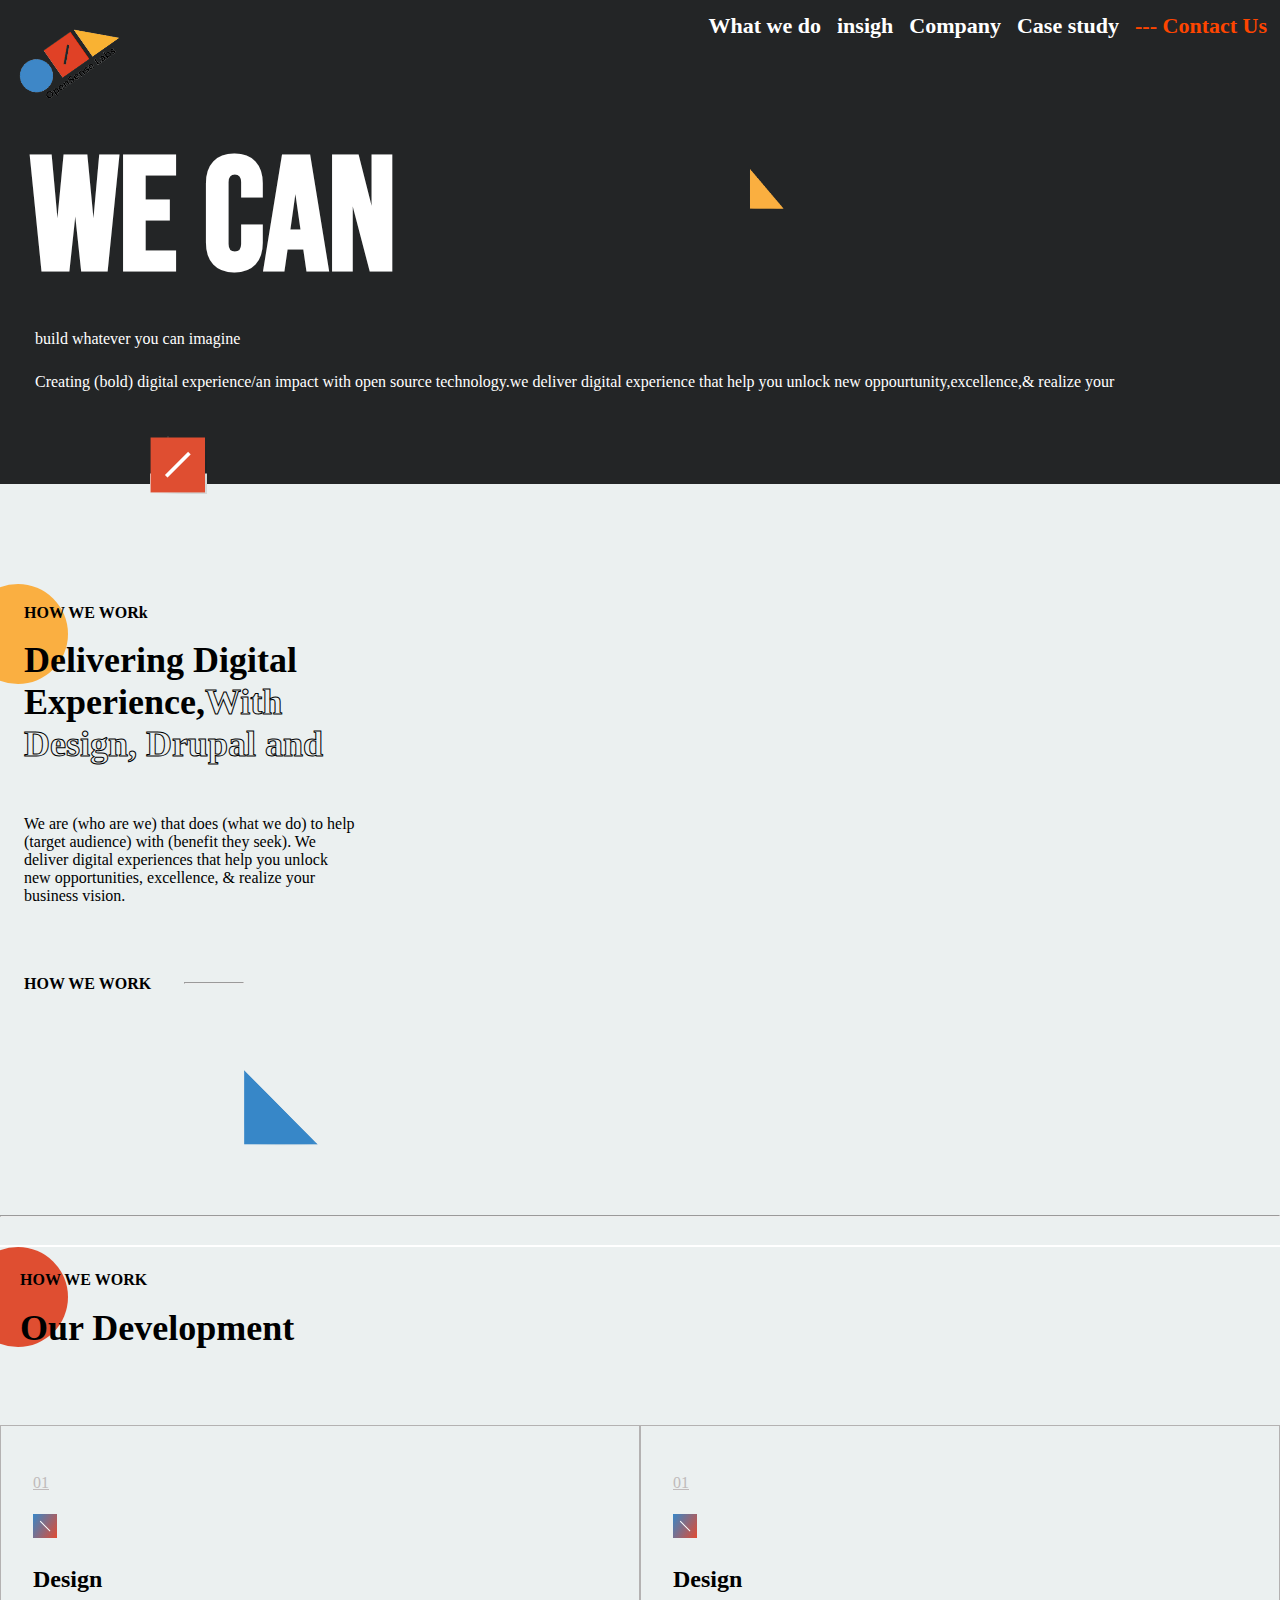
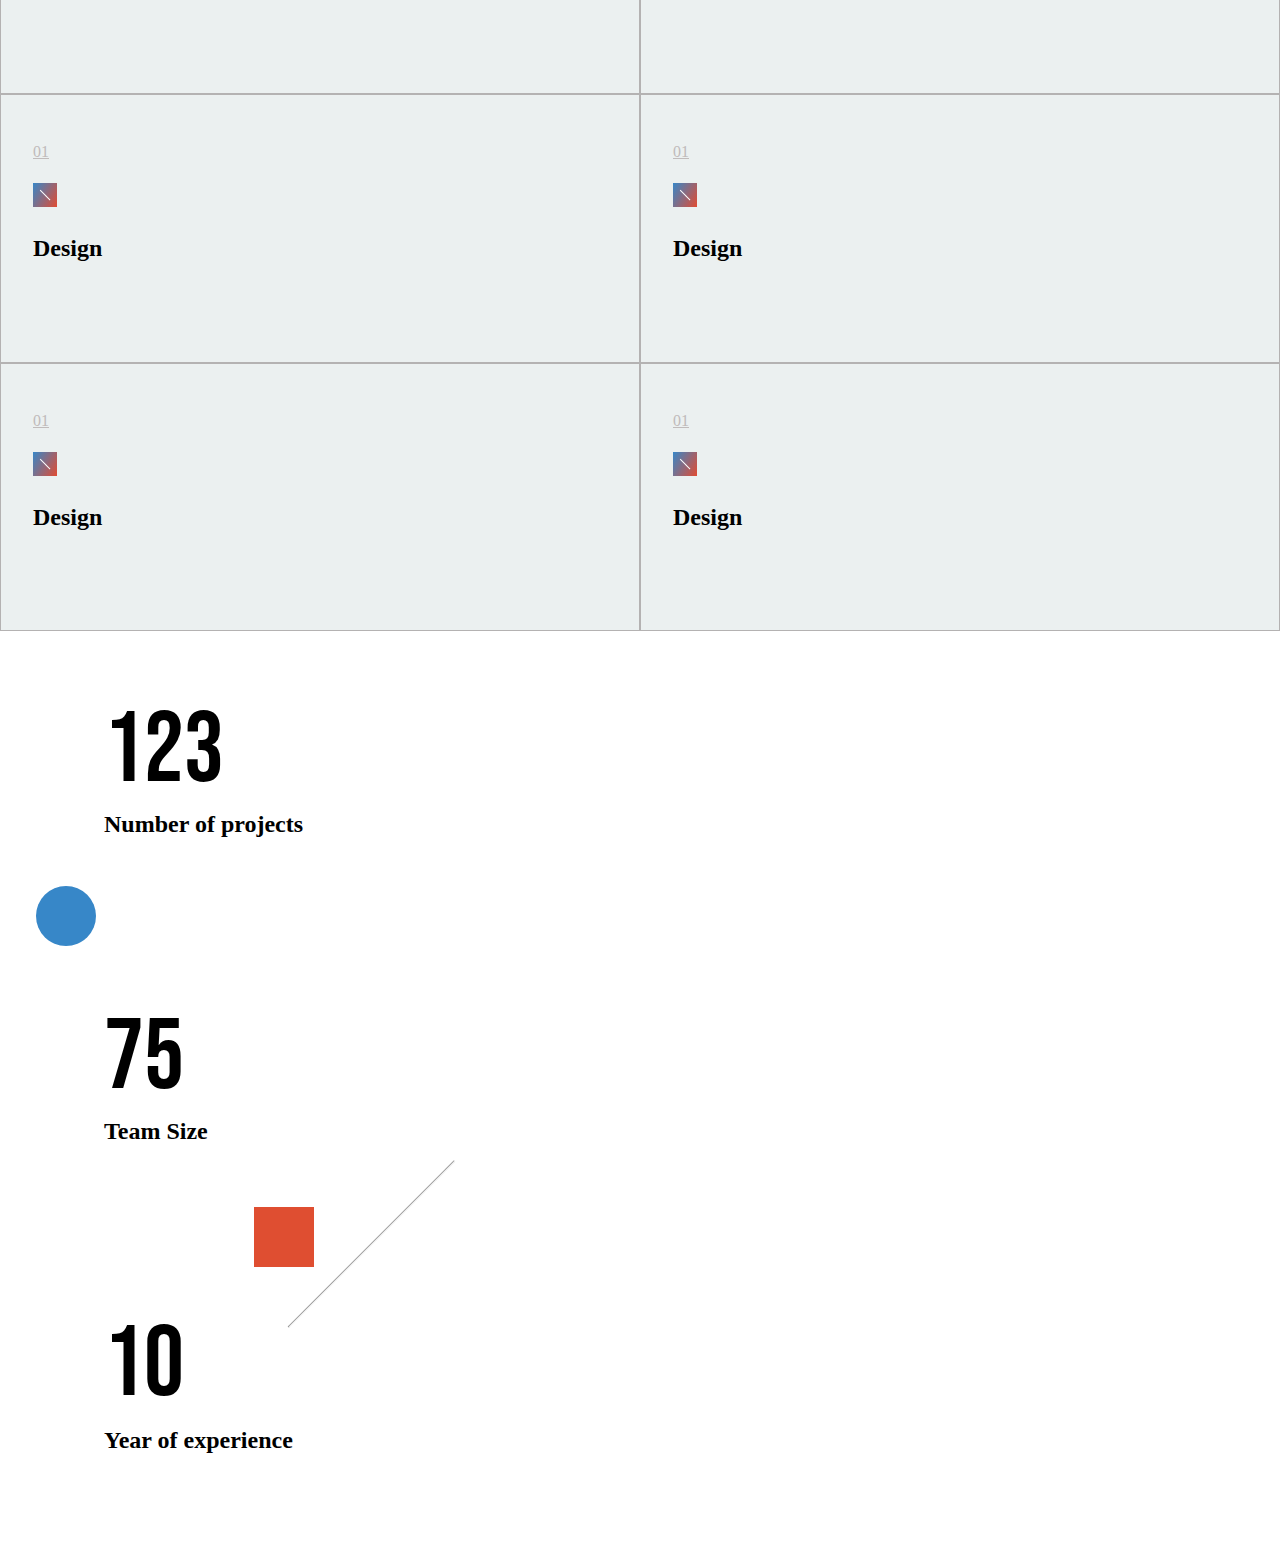
<file: final Assignment/index.html>
<!DOCTYPE html>
<html lang="en">

<head>
    <meta charset="UTF-8">
    <meta name="viewport" content="width=device-width, initial-scale=1.0">
    <title>Document</title>
    <link rel="stylesheet" href="style.css">
    <link rel="preconnect" href="https://fonts.googleapis.com">
    <link rel="preconnect" href="https://fonts.gstatic.com" crossorigin>
    <link href="https://fonts.googleapis.com/css2?family=Bebas+Neue&display=swap" rel="stylesheet">
    <link rel="preconnect" href="https://fonts.googleapis.com">
    <link rel="preconnect" href="https://fonts.gstatic.com" crossorigin>
    <link href="https://fonts.googleapis.com/css2?family=Bebas+Neue&family=Roboto&display=swap" rel="stylesheet">
</head>

<body>
    <section id="first">
        <div class="main">
            <div class="container">
                <div class="img-one">
                    <img src="resources/images-removebg-preview.png" alt="">
                </div>

                <div class="nav">
                    <ul>
                        <li class="li-first">What we do</li>
                        <li class="li-second">insigh</li>
                        <li class="li-third">Company</li>
                        <li class="li-fourth">Case study</li>
                        <li class="li-fifth">--- Contact Us</li>
                    </ul>
                </div>
            </div>
            <div class="header">
                <h1>WE CAN</h1><br>
                <!-- <h1 class="txt-two"></h1> -->
            </div>
            <div class="sub">
                <p class="para">build whatever you can imagine</p>
                <p class=".p">Creating (bold) digital experience/an impact with open source technology.we deliver digital
                    experience that help you unlock new oppourtunity,excellence,& realize your</p>
            </div>
            <div class="img-two">
                <img src="resources/Screenshot_from_2023-07-31_17-48-52-removebg-preview.png" alt="">
            </div>
            <div class="blue">
            </div>
            <div class="img-3">
                <img src="resources/img.png" alt="third image">
            </div>
        </div>
    </section>

   

<section id="section-2">
    <div class="first-section">
        <div>
            <div class="sub-circle"></div>
            <div class="content">
            <h4>HOW WE WORk</h4>
            <div class="head">Delivering Digital Experience,<span>With Design, Drupal and</span></div>
            <p>We are (who are we) that does (what we do) to help (target audience) with (benefit they seek). We deliver digital experiences that help you unlock new opportunities, excellence, & realize your business vision.</p>
            <h4>HOW WE WORK</h4>
            <hr class="row">
            </div>
            <img src="resources/angle.png" alt="">
            
        </div>
    </div>
</section>
<hr>
<section id="third">
    <div>
        <div class="circle"></div>
            <div class="third-content">
            <h4>HOW WE WORK</h4><br>
            <div class="third-head">Our Development</div>
            </div>
            <div class="third-box">
                <div class="row">
                    <div class="col">
                        <span>01</span>
                        <div class="linear-box-with-line"></div>
                        <h2>Design</h2>
                    </div>
                    <div class="col">
                        <span>01</span>
                        <div class="linear-box-with-line"></div>
                        <h2>Design</h2>
                    </div>
                </div>
                <div class="row">
                    <div class="col">
                        <span>01</span>
                        <div class="linear-box-with-line"></div>
                        <h2>Design</h2>
                    </div>
                    <div class="col">
                        <span>01</span>
                        <div class="linear-box-with-line"></div>
                        <h2>Design</h2>
                    </div>
                </div>
                <div class="row">
                    <div class="col">
                        <span>01</span>
                        <div class="linear-box-with-line"></div>
                        <h2>Design</h2>
                    </div>
                    <div class="col">
                        <span>01</span>
                        <div class="linear-box-with-line"></div>
                        <h2>Design</h2>
                    </div>
                </div>
            </div>
    </div>
</section>

<section id="fourth">
    <div>
        
        <div class="numbers">
            <div class="head">123</div>
            <h2>Number of projects</h2>
            <div class="circle-fourth"></div>
            <div class="head">75</div>
            <h2>Team Size</h2>
            <div class="square"></div>
            <div class="head">10</div>
            <hr>
            <h2>Year of experience</h2>
        </div>
    </div>
</section>
</body>

</html>
</file>
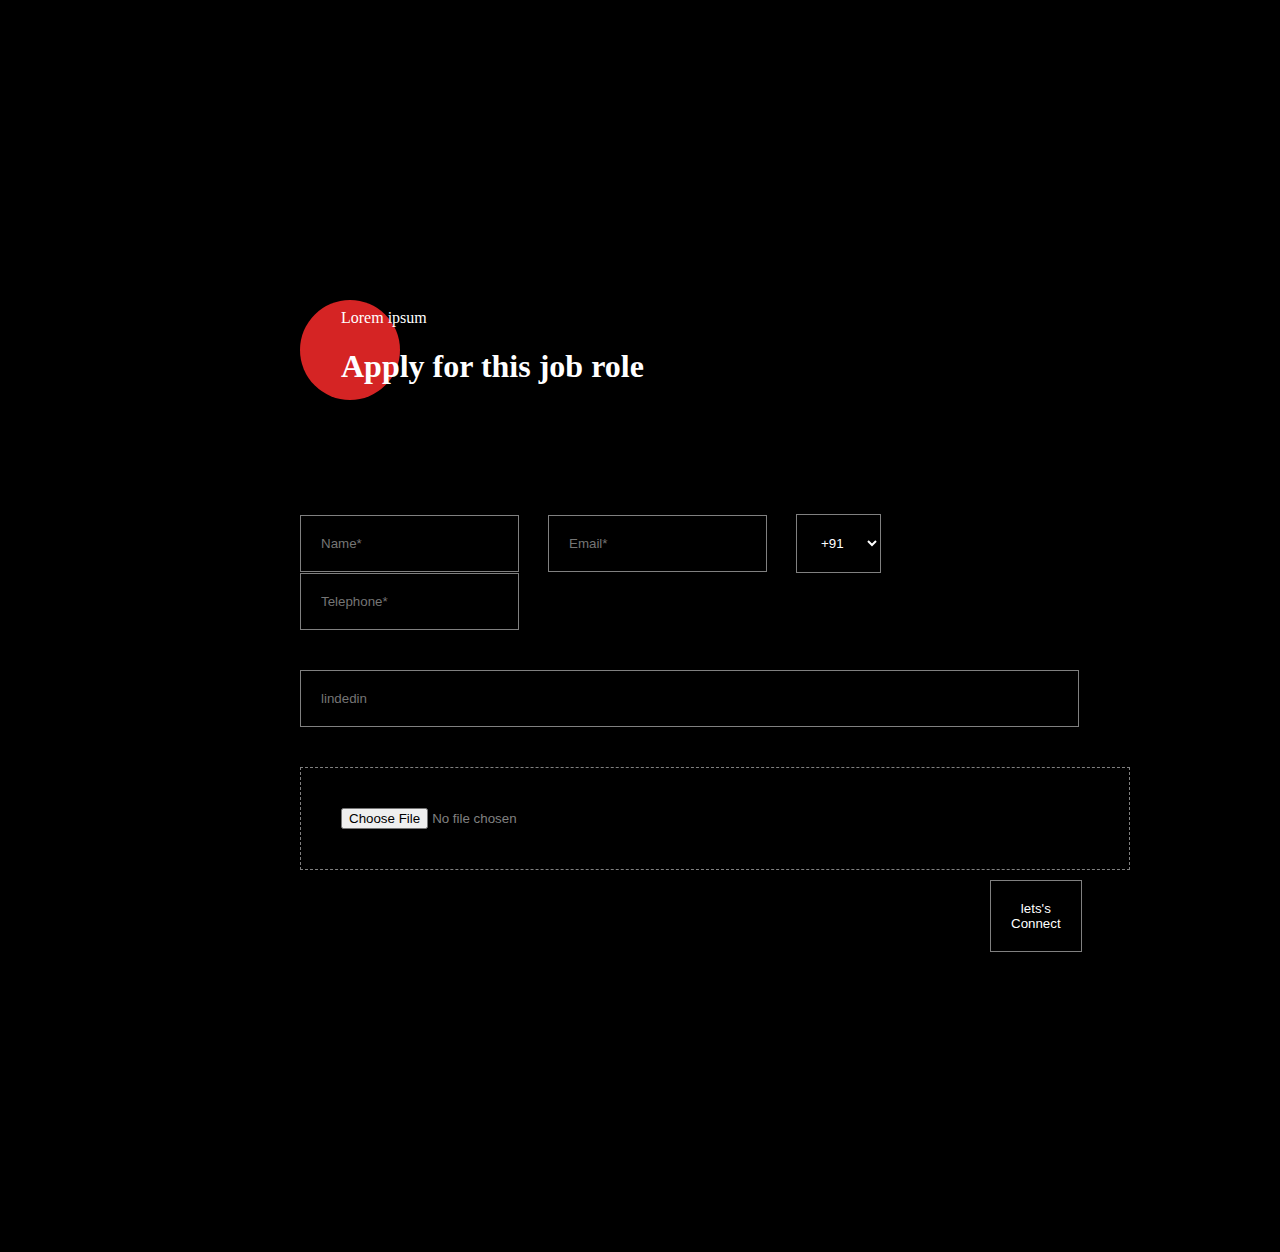
<file: htmlAssignments/assignment3/index.html>
<!DOCTYPE html>
<html lang="en">
<head>
    <meta charset="UTF-8">
    <meta name="viewport" content="width=device-width, initial-scale=1.0">
    <title>Document</title>
    <link rel="stylesheet" href="index.css">
</head>
<body>
    <div>
        <div class="circle"></div>
        <div class="text">
            <p>Lorem ipsum</p>
            <h1>Apply for this job role</h1>
        </div>

        <div>
            <form class="form">
                <input class="inp1" type="text" name="" placeholder="Name*">
                <input class="inp2" type="email" name="" id="" placeholder="Email*">
                <select class="select" name="" id="">
                    <option value="">+91</option>91</option>
                </select>
                <input class="inp3" type="tel" name="" id="" placeholder="Telephone*">
        
                <br>
                <input class="inp4" type="text" name="" id="" placeholder="lindedin">
                <br>
                <input class="inp5" type="file" name="" id="" placeholder="uploda your resume">
                <br>
                <button class="button" type="submit">lets's Connect</button>
            </form>
        </div> 
    </div>
</body>
</html>
</file>
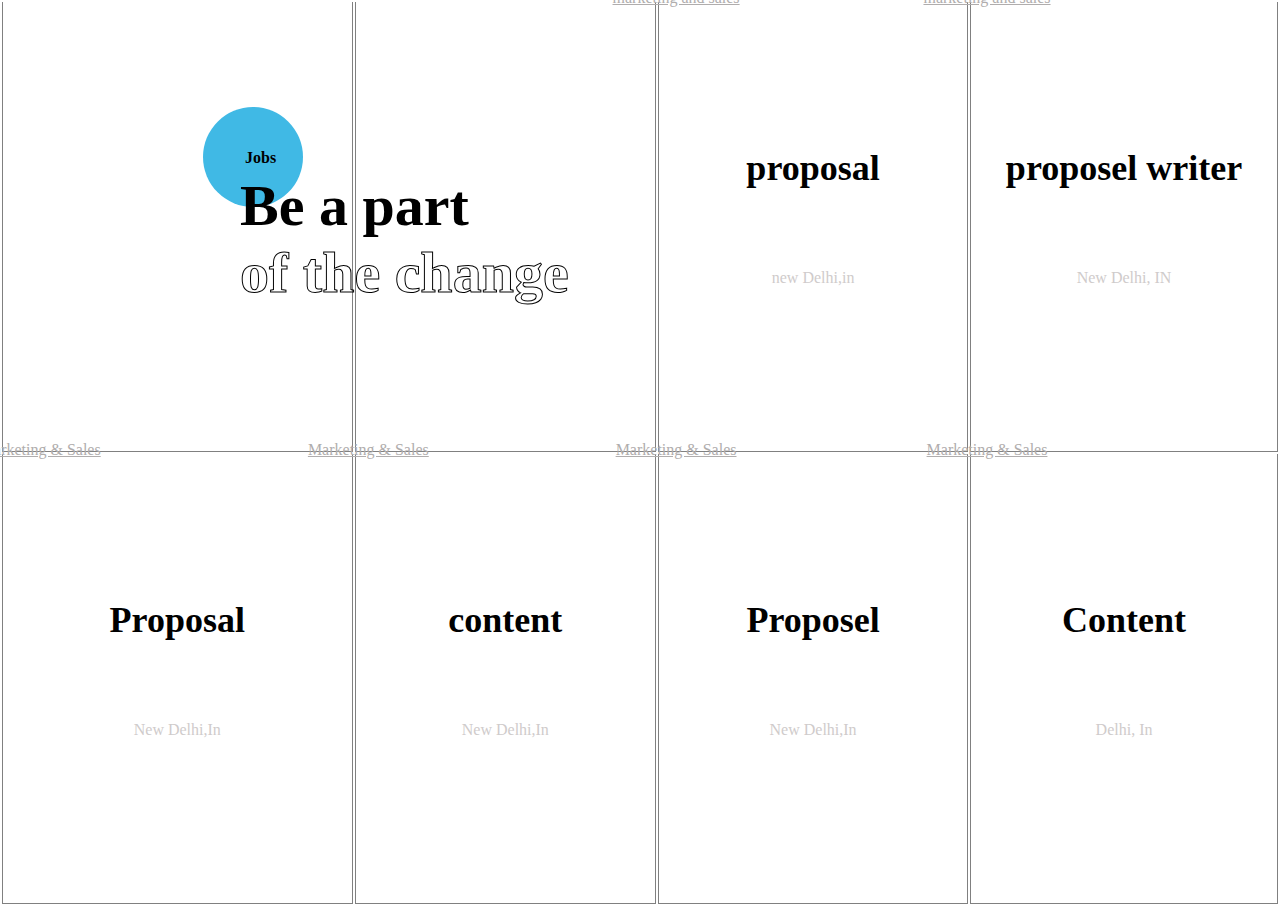
<file: scss assignment2/design.html>
<!DOCTYPE html>
<html lang="en">

<head>
    <meta charset="UTF-8">
    <meta name="viewport" content="width=device-width, initial-scale=1.0">
    <title>Document</title>
    <link rel="stylesheet" href="index.css">
</head>

<body>
    <div class="container">
        <div class="main">
            <table>
                <tr >
                    <td >
                        <div class="circle"></div>
                        <div class="txt">
                            <h4>Jobs</h4>
                            <div class="font">
                                <h1>Be a part</h1>
                                <h1 class="col">of the change</h1>
                            </div>
                        </div>
                    </td>
                    <td></td>
                    <td class="non"><span class="black">marketing and sales</span>
                        <div class="hov1">
                            <h2>proposal</h2>
                            <p>new Delhi,in</p>
                        </div>
                        <div class="btn">
                            <p>Apply</p>
                            <button>-></button>
                        </div>
                    </td>
                    <td class="non"><span class="black">marketing and sales</span>
                        <div class="hov1">
                            <h2>proposel writer</h2>
                            <p>New Delhi, IN</p>
                        </div>
                        <div class="btn">
                            <p>Apply</p>
                            <button>-></button>
                        </div>
                    </td>
                </tr>
                <tr>
                    <td class="non"><span class="black">Marketing & Sales</span>
                        <div class="hov1">
                            <h2>Proposal</h2>
                            <p>New Delhi,In</p>
                        </div>
                        <div class="btn">
                            <p>Apply</p>
                            <button>-></button>
                        </div>
                    </td>
                    <td class="non"><span class="black">Marketing & Sales</span>
                        <div class="hov1">
                            <h2>content</h2>
                            <p>New Delhi,In</p>
                        </div>
                        <div class="btn">
                            <p>Apply</p>
                            <button>-></button>
                        </div>
                    </td>
                    <td class="non"><span class="black">Marketing & Sales</span>
                        <div class="hov1">
                            <h2>Proposel</h2>
                            <p>New Delhi,In</p>
                        </div>
                        <div class="btn">
                            <p>Apply</p>
                            <button>-></button>
                        </div>
                    </td>
                    <td class="non"><span class="black">Marketing & Sales</span>
                        <div class="hov1">
                            <h2>Content</h2>
                            <p>Delhi, In</p>
                        </div>
                        <div class="btn">
                            <p>Apply</p>
                            <button>-></button>
                        </div>
                    </td>
                </tr>
           
            </table>
        </div>
    </div>
</body>

</html>
</file>
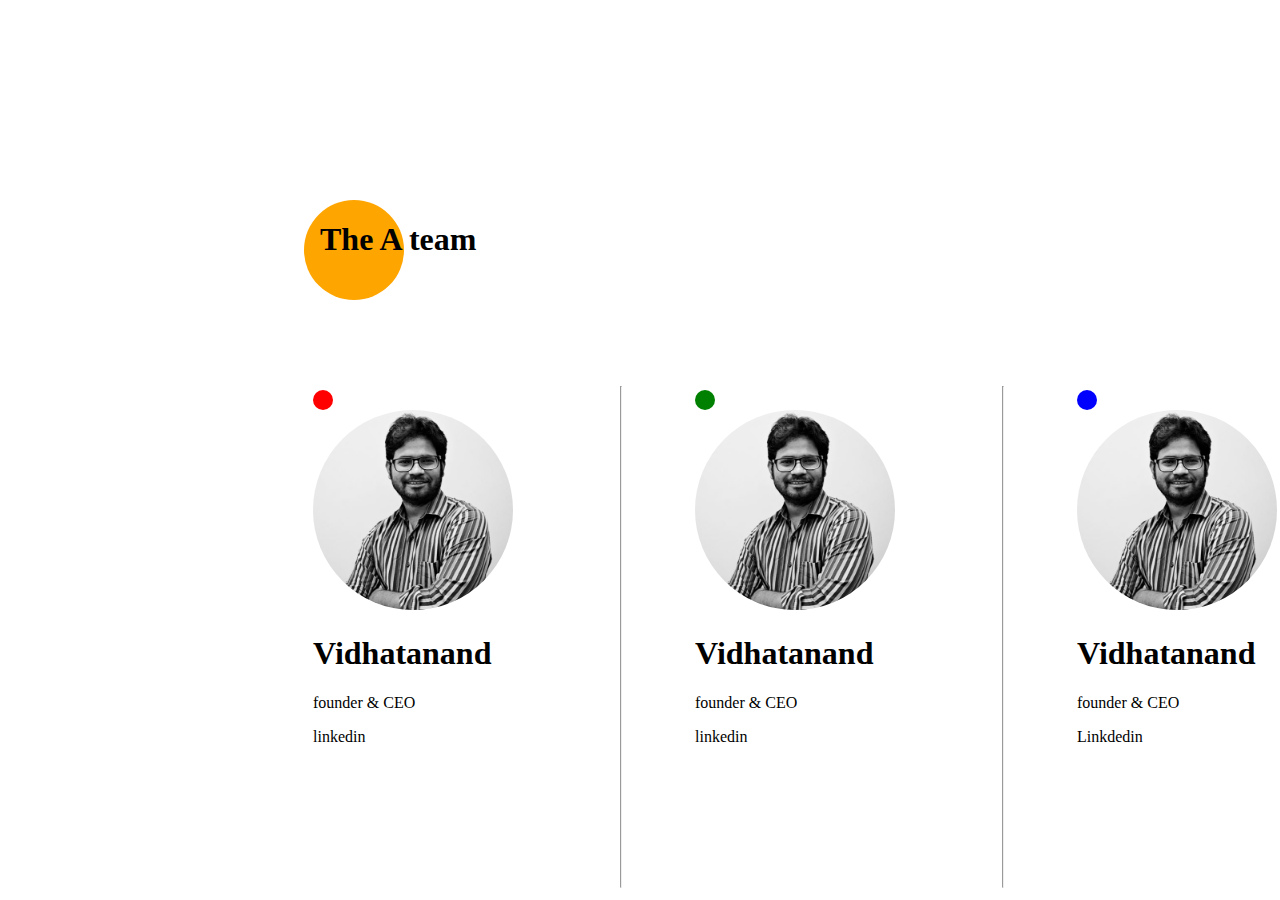
<file: htmlAssignments/assignment1/task1.html>
<!DOCTYPE html>
<html lang="en">
<head>
    <meta charset="UTF-8">
    <meta name="viewport" content="width=device-width, initial-scale=1.0">
    <title>Document</title>
    <link rel="stylesheet" href="index.css">
</head>
<body>
    <div id="main">
        <div class="sample">
        </div>
        <h1 class="text"><strong>The A team</strong></h1>

        <div class="sub">
        <div id="box1">
            <div class="desg1"></div>
            <img src="vid.jpeg" alt="" height="200px" width="200px" style="border-radius: 100%;">
                <h1>Vidhatanand</h1>
                <p>founder & CEO</p>
                <p>linkedin</p>
           
        </div>

        <hr>

        <div id = "box2">
            <div class="desg2"></div>
            <img src="vid.jpeg" alt="" height="200px" width="200px" style="border-radius: 100%;">
            <h1>Vidhatanand</h1>
            <p>founder & CEO</p>
            <p>linkedin</p>
        </div>
        <hr>
        <div id="box3">
            <div class="desg3"></div>
            <img src="vid.jpeg" alt="" height="200px" width="200px" style="border-radius: 100%;">
            <h1>Vidhatanand</h1>
            <p>founder & CEO</p>
            <p>Linkdedin</p>
        </div>
        <hr>
        <div id="box4">
            <div class="desg4"></div>
            <img src="vid.jpeg" alt="" height="200px" width="200px" style="border-radius: 100%;">
            <h1>Vidhatanand</h1>
            <p>founder & CEO</p>
            <p>Linkedin</p>
        </div>
    </div>

    </div>
</body>
</html>
</file>
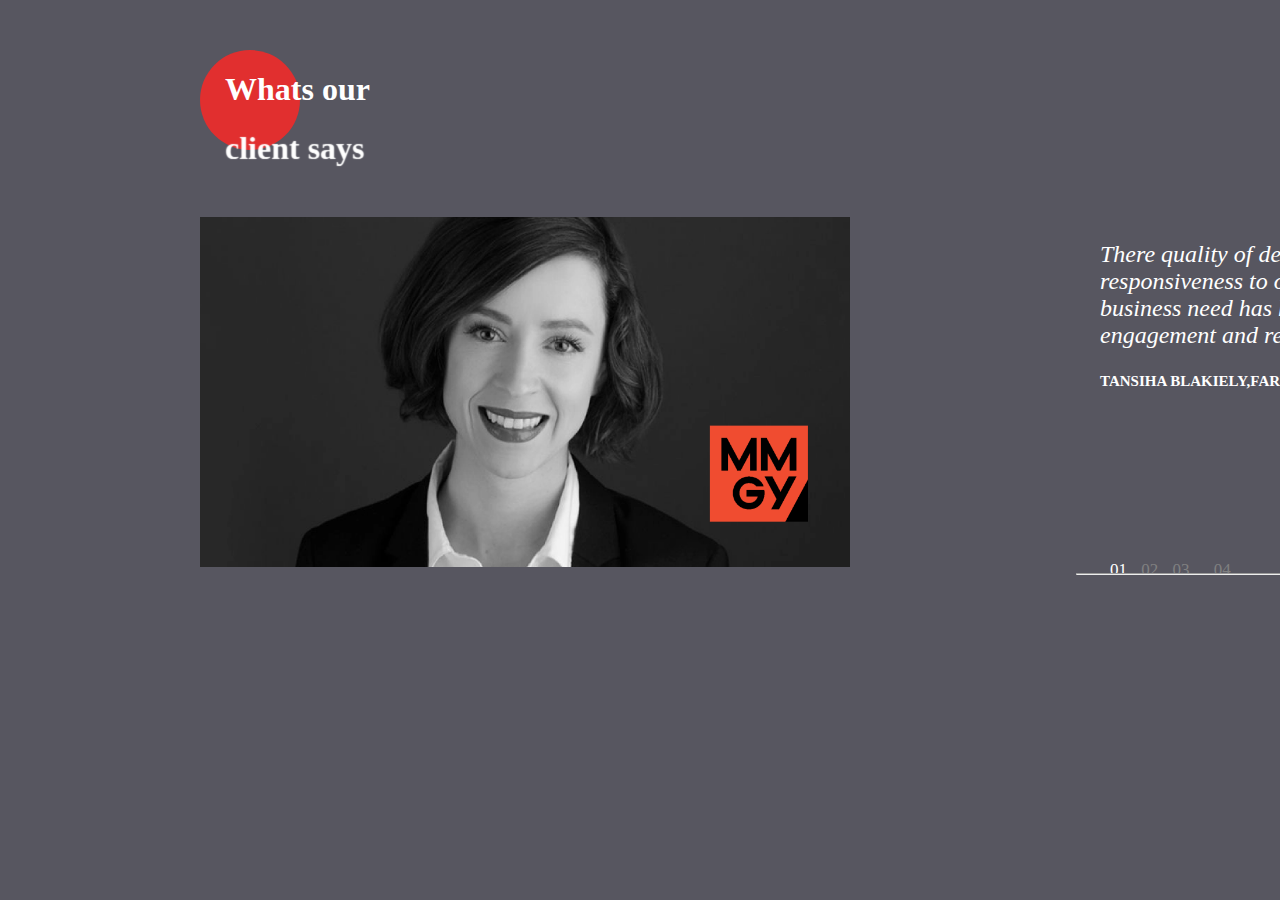
<file: htmlAssignments/assignment2/task2.html>
<!DOCTYPE html>
<html lang="en">
<head>
    <meta charset="UTF-8">
    <meta name="viewport" content="width=device-width.>,initial-scale=1.0">
    <title>Document</title>
    <link rel="stylesheet" href="index.css">
</head>
<body>
    <div id="main">
        <div class="circle"></div>
        <div class="headings">
            <h1><strong style="color: white;">Whats our</strong></h1>
            <h1 class="back">client says</h1>
        </div>
            <div class="x">
        <div>
            <img class="img" src="Screenshot from 2023-07-27 16-52-37.png" alt="">
        </div>

        <div class="para">
            <p><em>There quality of development and responsiveness to our growing business need has help ud drive engagement and revenue</em></p>
            <p class="name">TANSIHA BLAKIELY,FARM JOURNAL</p>
            <p class="date"><span>01</span> 
                <spanc class="num2">02</span>
                <span class="num3">03</span>
                <span class="num4">04</span>
                <hr style="float: right;
                          width: 500px;
                          position: relative;
                          top: -36px;
                          left: 100px;
                          color: rgb(169, 48, 48);">
                          </p>
        </div>
    </div>
    </div>
</body>
</html>
</file>
<file: final Assignment/style.css>
* {
  margin: 0px;
  padding: 0px;
  box-sizing: border-box;
}

@font-face {
  font-family: "proxima_nova_reg";
  src: url("https://litmus.com/fonts/Emails/proximanova-regular-webfont.eot");
  src: url("https://litmus.com/fonts/Emails/proximanova-regular-webfont.eot?#iefix") format("embedded-opentype"), url("https://litmus.com/fonts/Emails/proximanova-regular-webfont.woff") format("woff"), url("https://litmus.com/fonts/Emails/proximanova-regular-webfont.ttf") format("truetype"), url("https://litmus.com/fonts/Emails/proximanova-regular-webfont.svg#proxima_nova") format("svg");
  font-weight: normal;
  font-style: normal;
}
@font-face {
  font-family: "proxima_nova_bold";
  src: url("https://litmus.com/fonts/Emails/proximanova-bold-webfont.eot");
  src: url("https://litmus.com/fonts/Emails/proximanova-bold-webfont.eot?#iefix") format("embedded-opentype"), url("https://litmus.com/fonts/Emails/proximanova-bold-webfont.woff") format("woff"), url("https://litmus.com/fonts/Emails/proximanova-bold-webfont.ttf") format("truetype"), url("https://litmus.com/fonts/Emails/proximanova-bold-webfont.svg#proxima_nova") format("svg");
  font-weight: normal;
  font-style: normal;
}
#first {
  background-color: #232526;
  position: relative;
}

.container {
  display: flex;
  justify-content: space-between;
}
.container img {
  transform: rotate(-35deg);
  height: 121px;
  width: 121px;
}
.container li {
  list-style: none;
  color: white;
  text-align: right;
  padding: 10px;
  font-size: 20px;
  font-weight: bold;
  font-family: proxima_nova_reg;
}
.container .li-fifth {
  color: orangered;
}

.header {
  font-size: 8rem;
  color: white;
  font-family: "bebas neue";
  margin-left: 30px;
}
.header .txt-two {
  position: relative;
  top: -120px;
}

.img-two img {
  position: absolute;
  top: 297px;
  left: 233px;
  height: 50px;
  width: 50px;
  line-height: 10px;
}

.sub > p {
  position: relative;
  top: -88px;
  color: white;
  padding: 5px;
  text-align: left;
  margin-left: 30px;
  font-family: proxima_nova_reg;
}

.para {
  margin-bottom: 15px;
}

.blue {
  height: 30px;
  width: 18px;
  border-radius: 1rem 0rem 0rem 1rem;
  background-color: rgb(19, 136, 172);
  position: absolute;
  top: 432px;
  right: 0px;
}

.img-3 {
  position: absolute;
  top: 927px;
  left: 110px;
}

.line {
  padding-top: 70px;
}

.round {
  height: 100px;
  width: 100px;
  background-color: #faaf41;
  border-radius: 100%;
}

#section-2 {
  background-color: #EBF0F0;
  padding-top: 100px;
}
#section-2 .sub-circle {
  height: 100px;
  width: 100px;
  border-radius: 100%;
  position: relative;
  left: -2rem;
  background-color: #FAAF41;
}
#section-2 .content {
  position: relative;
  top: -80px;
  left: 24px;
  width: 332px;
}
#section-2 h4 {
  margin-bottom: 17px;
}
#section-2 .head {
  font-size: 36px;
  font-family: proxima_nova_bold;
  font-weight: 700;
  margin-bottom: 50px;
}
#section-2 span {
  -webkit-text-fill-color: transparent;
  -webkit-text-stroke: 1px;
}
#section-2 p {
  font-family: proxima_nova_reg;
  margin-bottom: 70px;
}
#section-2 .row {
  position: relative;
  top: -28px;
  left: 160px;
  width: 60px;
}
#section-2 img {
  position: relative;
  left: 200px;
  top: -55px;
}

hr {
  position: relative;
  top: -30px;
}

#third {
  margin-bottom: 10px;
  background-color: #EBF0F0;
}
#third .third-head {
  font-size: 36px;
  font-family: proxima_nova_bold;
  font-weight: 700;
}
#third .circle {
  height: 100px;
  width: 100px;
  background-color: #DF4E31;
  border-radius: 100%;
  left: -2rem;
  position: relative;
}
#third .third-content {
  position: relative;
  top: -76px;
  left: -1px;
  margin-left: 21px;
}
#third .row {
  display: flex;
}
#third .row .col {
  position: relative;
  width: 50%;
  height: 16.8rem;
  border: 1px solid rgb(180, 178, 178);
  padding: 3rem 2rem;
}
#third .row .linear-box-with-line {
  position: absolute;
  width: 1.5rem;
  height: 1.5rem;
  top: 5.5rem;
  background: rgb(55, 135, 200);
  background: linear-gradient(120deg, rgb(55, 135, 200) 0%, rgb(225, 75, 50) 100%);
}
#third .row .linear-box-with-line::after {
  position: absolute;
  content: "";
  height: 60%;
  border-left: 1px solid #fff;
  top: 50%;
  left: 50%;
  transform: translate(-50%, -50%) rotate(135deg);
}
#third .row h2 {
  font-family: proxima_nova_reg;
  position: absolute;
  top: 140px;
}
#third .row span {
  color: rgb(192, 187, 187);
  text-decoration: underline;
}

#fourth {
  margin-top: 60px;
}
#fourth .numbers {
  margin-left: 104px;
}
#fourth .head {
  font-size: 100px;
  font-family: Bebas Neue;
}
#fourth h2 {
  padding-bottom: 100px;
  font-family: proxima_nova_reg;
  width: 200px;
}
#fourth .circle-fourth {
  height: 60px;
  width: 60px;
  background-color: #3787C8;
  border-radius: 100%;
  position: relative;
  left: -68px;
  bottom: 52px;
}
#fourth .square {
  height: 60px;
  width: 60px;
  border: 100%;
  background-color: #DF4E31;
  position: relative;
  top: -38px;
  left: 150px;
}
#fourth hr {
  width: 20%;
  rotate: -45deg;
  position: relative;
  top: -182px;
  color: white;
  left: 150px;
}

@media screen and (min-width: 900px) {
  #first {
    background-color: #232526;
    position: relative;
  }
  .nav > ul {
    display: flex;
    padding: 5px;
    font-size: 3rem;
  }
  .container {
    display: flex;
    justify-content: space-between;
  }
  .container img {
    margin-left: 10px;
    transform: rotate(-35deg);
    height: 121px;
    width: 121px;
  }
  .container li {
    list-style: none;
    color: white;
    text-align: right;
    padding: 8px;
    font-size: 22px;
    font-weight: bold;
    font-family: proxima_nova_reg;
  }
  .container .li-fifth {
    color: orangered;
  }
  .header {
    font-size: 5rem;
    color: white;
    font-family: "bebas neue";
    margin-left: 30px;
  }
  .header .txt-two {
    position: absolute;
    top: 123px;
    left: 182px;
  }
  .img-two img {
    position: absolute;
    top: 166px;
    left: 740px;
    height: 50px;
    width: 45px;
    line-height: 10px;
  }
  .para {
    margin-bottom: 15px;
  }
  .blue {
    height: 30px;
    width: 18px;
    border-radius: 1rem 0rem 0rem 1rem;
    background-color: rgb(19, 136, 172);
    position: absolute;
    top: 234px;
    left: 893px;
    visibility: hidden;
  }
  .img-3 {
    position: absolute;
    top: 436px;
    left: 150px;
  }
  .line {
    padding-top: 70px;
  }
  .round {
    height: 100px;
    width: 100px;
    background-color: #faaf41;
    border-radius: 100%;
  }
  .p {
    position: relative;
    top: -88px;
    color: white;
    padding: 5px;
    text-align: left;
    font-family: proxima_nova_reg;
    margin-left: 10px;
  }
}/*# sourceMappingURL=style.css.map */
</file>
<file: htmlAssignments/assignment3/index.css>
body{
    padding: 0;
    margin :0;
    box-sizing: border-box;
    background-color: black;
    margin: 300px;
}

.text{
    color: white;
}

.circle{
    height: 100px;
    width:100px;
    border-radius: 100%;
    background-color: rgb(213, 36, 36);
}

.text{
    position: relative;
    top: -107px;
    left: 41px;
}

.inp1{
    background-color: black;
    color: grey;
    border: solid 1px grey;
    padding-right: 25px;
    padding: 20px;
    margin-right:25px;
}

.inp2{
    background-color: black;
    color: grey;
    padding-right: 25px;
    padding: 20px;
    margin-right:25px;
    border: solid 1px grey;
}

.inp3{
    background-color: black;
    color: grey;
    padding-right: 25px;
    padding: 20px;
    margin-right: 25px;
    border: solid 1px grey;
}

.inp4{
    margin-top: 40px;
    background-color: black;
    color: grey;
    padding: 20px;
    padding-right: 580px;
    margin-right: 25px;
    border: solid 1px grey;
}

.inp5{
    margin-top: 40px;
    background-color: black;
    color: grey;
    padding: 40px;
    padding-right: 535px;
    margin-right: 35px;
    border: dashed 1px grey;
}

.button{
    padding-left: 5px;
    padding-right: 5px;
    padding: 20px;
    
    background-color: black;
    color: white;
    margin-top: 10px;
    border: solid 1px grey;
    margin-left:690px;
}

.select{
    padding: 20px;
    background-color: black;
    color: white;
    border: solid 1px grey;
}
</file>
<file: scss assignment2/index.css>
* {
  margin: 0px;
  padding: 0px;
  box-sizing: border-box;
}

.col {
  -webkit-text-fill-color: transparent;
  -webkit-text-stroke: 1px;
}

table {
  border: none;
  height: 100vh;
  text-align: center;
  padding: 0px;
}
table td {
  margin: 0px;
  font-size: 1rem;
  width: 10%;
  height: 50vh;
  border-left: 1px solid grey;
  border-right: 1px solid grey;
  border-bottom: 1px solid grey;
}
table .circle {
  height: 100px;
  width: 100px;
  background-color: rgb(64, 185, 229);
  border-radius: 100%;
  position: relative;
  top: 11px;
  left: 200px;
}
table .txt {
  position: relative;
  text-align: left;
  left: 237px;
  top: -52px;
}
table h4 {
  padding: 5px;
}
table .font {
  font-size: 29px;
}
table span {
  position: relative;
  top: -140px;
  left: -137px;
  text-decoration: underline;
  color: rgb(176, 173, 173);
}
table h2 {
  padding-bottom: 80px;
  font-size: 36px;
}
table p {
  color: #cfcbcb;
}
table .non:hover {
  background-color: black;
  color: white;
}
table .non:hover .black {
  visibility: hidden;
}

.non:hover .btn p {
  visibility: visible;
  position: relative;
  left: -184px;
  top: 95px;
  text-decoration: underline;
}
.non:hover .btn button {
  visibility: visible;
  position: relative;
  left: 125px;
  top: 65px;
  color: orangered;
  background-color: black;
  border: none;
  font-size: 2rem;
}

.btn, button {
  visibility: hidden;
}/*# sourceMappingURL=index.css.map */
</file>
<file: htmlAssignments/assignment1/index.css>
body{
   padding:0;
   margin: 0;
   box-sizing: border-box;
}

#main{
    margin-top: 180px;
}
.sample{
    height: 100px;
    width: 100px;
    border-radius: 100%;
    background-color: orange;
    position: absolute;
    top: 200px;
    left: 19rem;
}
.text{
    font-weight: bolder;
    position: absolute;
    top: 200px;
    left: 20rem;

}
#box1{
    height: 500px;
    width: 300px;
    box-sizing: border-box;
    border: 3px solid white;
    margin: 10px;
}
#box2{
    height: 500px;
    width: 300px;
    box-sizing: border-box;
    border: 3px solid white;
    margin: 10px;
}
#box3{
    height: 500px;
    width: 300px;
    box-sizing: border-box;
    border: 3px solid white;
    margin: 10px;
}
#box4{
    height: 500px;
    width: 300px;
    box-sizing: border-box;
    border: 3px solid white;
    margin: 10px;
}
.sub{
    display: flex;
     margin-top: 197px;
    position: absolute;
    padding-left: 300px;
    align-items: center;
}

.desg1{
    height: 20px;
    width: 20px;
    background-color: red;
    border-radius: 100%;
}
.desg2{
    height: 20px;
    width: 20px;
    background-color: green;
    border-radius: 100%;
}
.desg3{
    height: 20px;
    width: 20px;
    background-color:blue;
    border-radius: 100%;
}
.desg4{
    height: 20px;
    width: 20px;
    background-color: aquamarine;
    border-radius: 100%;
}

hr{
    height: 500px;
    margin-right: 60px;
}
</file>
<file: htmlAssignments/assignment2/index.css>
body{
    padding: 0;
    margin: 0;
    box-sizing: border-box;
 background-color:rgb(87, 86, 96);
}

.circle{
    height: 100px;
    width: 100px;
    border-radius: 100%;
    background-color: rgb(225, 47, 47);
    position: absolute;
    top:50px
}


#main{
    padding-left: 200px;
    justify-content: center;
}

.headings{
    position: relative;
    top: 50px;
    left:25px;
    margin-bottom: 100px;
}
.back{
    color: transparent;
    text-shadow: 0 0 1px white;
}
.para{
    float: right;
    padding-left: 250px;
    width: 35%;
    font-size: 1.5rem;
    color: white;
}

.x{
    display: flex;
}

.name{
    font-size: 15px;
    font-weight: bold;
}

.img{
    height: 350px;
    width: 650px;
}

.date{
    margin-top: 170px;
    font-size: 17px;
}
span{
    margin-left: 10px;
    margin-right: 10px;
}
.num2{
    color: grey;
}
.num3{
    color: grey;
}
.num4{
    color: grey;
}
</file>
